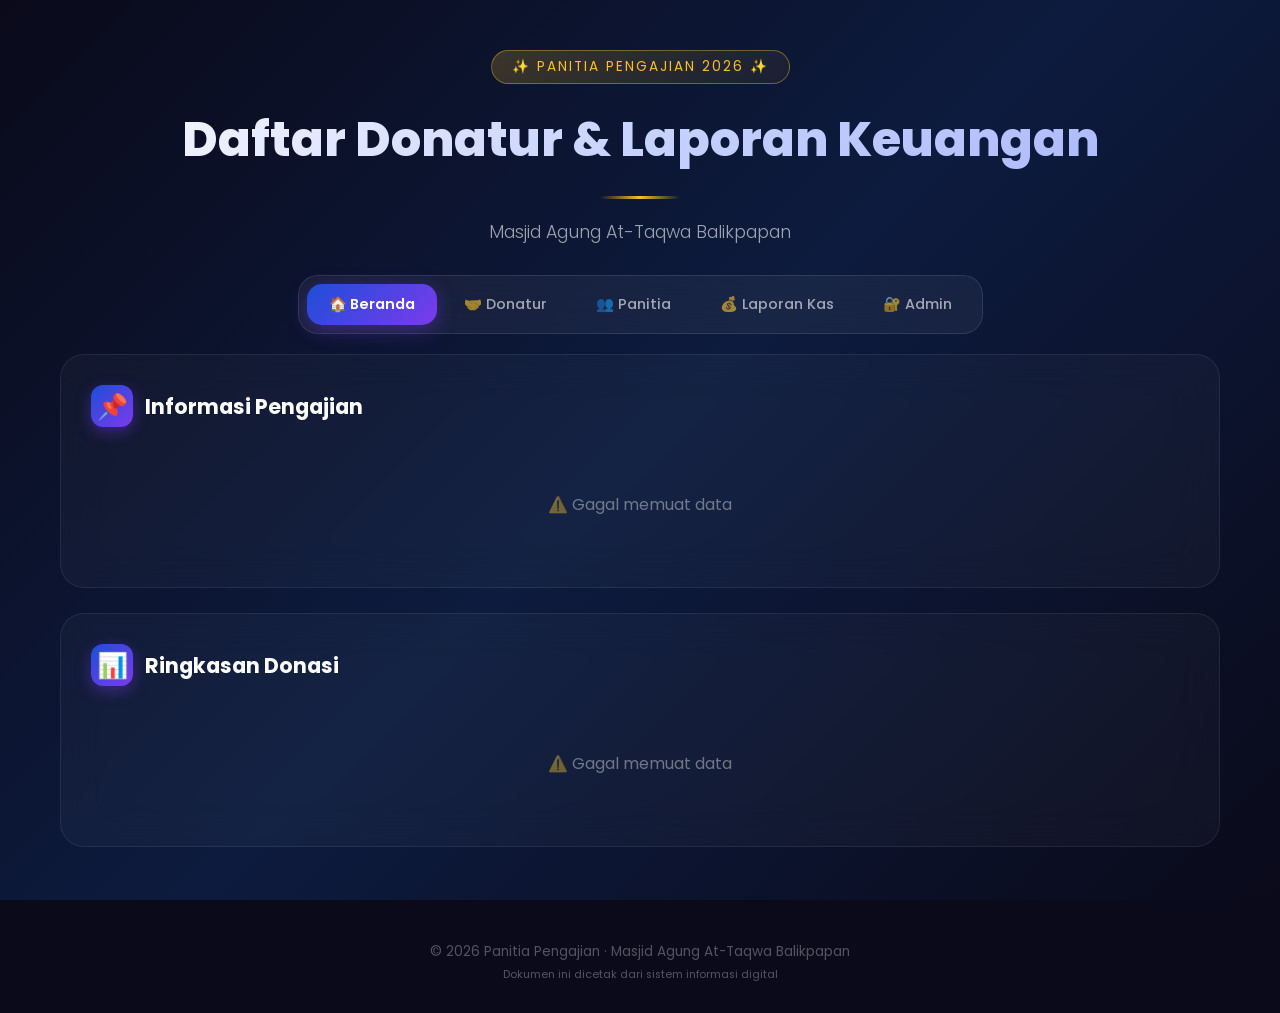
<file: index.html>
<!DOCTYPE html>
<html lang="id">
<head>
  <meta charset="UTF-8">
  <meta name="viewport" content="width=device-width, initial-scale=1.0">
  <title>Panitia Pengajian 2026 - Masjid Agung At-Taqwa Balikpapan</title>
  <style>
    @import url('https://fonts.googleapis.com/css2?family=Poppins:wght@300;400;500;600;700;800&display=swap');

    * { margin: 0; padding: 0; box-sizing: border-box; }

    body {
      font-family: 'Poppins', sans-serif;
      background: #0a0a1a;
      min-height: 100vh;
      color: #333;
      overflow-x: hidden;
    }

    .bg-animated {
      position: fixed;
      top: 0; left: 0;
      width: 100%; height: 100%;
      z-index: 0;
      background: linear-gradient(135deg, #0a0a1a 0%, #0d1b3e 50%, #0a0a1a 100%);
      overflow: hidden;
      pointer-events: none;
    }

    .content-wrapper {
      position: relative;
      z-index: 1;
    }

    header {
      text-align: center;
      padding: 50px 20px 30px;
      color: white;
    }

    .header-badge {
      display: inline-block;
      background: linear-gradient(135deg, rgba(251,191,36,0.2), rgba(251,191,36,0.05));
      border: 1px solid rgba(251,191,36,0.4);
      color: #fbbf24;
      padding: 6px 20px;
      border-radius: 30px;
      font-size: 0.85em;
      letter-spacing: 2px;
      margin-bottom: 20px;
    }

    header h1 {
      font-size: 3em;
      font-weight: 800;
      background: linear-gradient(135deg, #ffffff 0%, #c7d2fe 50%, #a5b4fc 100%);
      -webkit-background-clip: text;
      -webkit-text-fill-color: transparent;
      margin-bottom: 10px;
    }

    header .subtitle {
      font-size: 1.1em;
      color: rgba(255,255,255,0.6);
      font-weight: 300;
    }

    .gold-line {
      width: 80px;
      height: 3px;
      background: linear-gradient(90deg, transparent, #fbbf24, transparent);
      margin: 20px auto;
    }

    .tab-wrapper {
      display: flex;
      justify-content: center;
      padding: 0 20px 20px;
    }

    .tab-nav {
      display: inline-flex;
      gap: 5px;
      background: rgba(255,255,255,0.05);
      border: 1px solid rgba(255,255,255,0.1);
      padding: 8px;
      border-radius: 20px;
      backdrop-filter: blur(20px);
      flex-wrap: wrap;
      justify-content: center;
    }

    .tab-btn {
      padding: 10px 22px;
      border: none;
      background: transparent;
      color: rgba(255,255,255,0.6);
      border-radius: 15px;
      cursor: pointer;
      font-size: 0.9em;
      font-family: 'Poppins', sans-serif;
      font-weight: 500;
      transition: all 0.3s;
      text-decoration: none;
      display: inline-block;
    }

    .tab-btn:hover { color: white; background: rgba(255,255,255,0.08); }
    .tab-btn.active {
      background: linear-gradient(135deg, #1d4ed8, #7c3aed);
      color: white;
      font-weight: 600;
      box-shadow: 0 5px 20px rgba(124,58,237,0.4);
    }

    .container {
      max-width: 1200px;
      margin: 0 auto;
      padding: 0 20px 40px;
    }

    .card {
      background: rgba(255,255,255,0.03);
      border: 1px solid rgba(255,255,255,0.08);
      border-radius: 24px;
      padding: 30px;
      margin-bottom: 25px;
      backdrop-filter: blur(20px);
    }

    .card-title {
      color: white;
      font-size: 1.3em;
      font-weight: 700;
      margin-bottom: 25px;
      display: flex;
      align-items: center;
      gap: 12px;
    }

    .title-icon {
      width: 42px; height: 42px;
      background: linear-gradient(135deg, #1d4ed8, #7c3aed);
      border-radius: 12px;
      display: flex;
      align-items: center;
      justify-content: center;
      font-size: 1.2em;
      box-shadow: 0 5px 15px rgba(124,58,237,0.4);
    }

    .tab-content { display: none; }
    .tab-content.active { display: block; }

    /* Info Grid */
    .info-grid {
      display: grid;
      grid-template-columns: repeat(auto-fit, minmax(220px, 1fr));
      gap: 20px;
    }

    .info-item {
      background: rgba(255,255,255,0.04);
      border: 1px solid rgba(255,255,255,0.08);
      padding: 25px;
      border-radius: 18px;
      text-align: center;
    }

    .info-item .icon { font-size: 2.5em; margin-bottom: 12px; }
    .info-item .label {
      color: rgba(255,255,255,0.5);
      font-size: 0.75em;
      text-transform: uppercase;
      letter-spacing: 2px;
      margin-bottom: 8px;
    }
    .info-item .value { color: white; font-size: 1em; font-weight: 600; }

    /* Table Styles */
    .table-wrapper { overflow-x: auto; }
    
    table {
      width: 100%;
      border-collapse: collapse;
    }

    thead tr { background: rgba(255,255,255,0.05); }
    
    th {
      padding: 15px 18px;
      text-align: left;
      font-weight: 600;
      color: rgba(255,255,255,0.7);
      font-size: 0.85em;
      text-transform: uppercase;
      letter-spacing: 1px;
      border-bottom: 1px solid rgba(255,255,255,0.08);
    }

    tbody tr {
      border-bottom: 1px solid rgba(255,255,255,0.04);
      transition: background 0.2s;
    }
    tbody tr:hover { background: rgba(255,255,255,0.04); }

    td {
      padding: 15px 18px;
      color: rgba(255,255,255,0.85);
      font-size: 0.95em;
    }

    /* Donatur Specific */
    .nominal {
      color: #fbbf24;
      font-weight: 700;
      font-size: 1.05em;
    }

    .alamat-cell {
      color: rgba(255,255,255,0.6);
      font-size: 0.9em;
      max-width: 300px;
      line-height: 1.4;
    }

    .total-box {
      background: linear-gradient(135deg, rgba(251,191,36,0.15), rgba(251,191,36,0.05));
      border: 1px solid rgba(251,191,36,0.3);
      border-radius: 16px;
      padding: 25px;
      margin-top: 20px;
      display: flex;
      justify-content: space-between;
      align-items: center;
      flex-wrap: wrap;
      gap: 15px;
    }

    .total-label { color: rgba(255,255,255,0.6); font-size: 0.9em; }
    .total-value { 
      color: #fbbf24; 
      font-size: 2em; 
      font-weight: 800; 
    }

    .btn-print {
      background: linear-gradient(135deg, #059669, #10b981);
      color: white;
      border: none;
      padding: 12px 25px;
      border-radius: 12px;
      cursor: pointer;
      font-family: 'Poppins', sans-serif;
      font-weight: 600;
      display: inline-flex;
      align-items: center;
      gap: 8px;
      font-size: 0.95em;
    }

    /* Committee */
    .committee-grid {
      display: grid;
      grid-template-columns: repeat(auto-fit, minmax(200px, 1fr));
      gap: 15px;
    }

    .committee-item {
      background: rgba(255,255,255,0.04);
      border: 1px solid rgba(255,255,255,0.08);
      padding: 20px;
      border-radius: 15px;
      text-align: center;
    }
    .committee-item .name { font-weight: 600; color: white; margin-bottom: 5px; }
    .committee-item .role { color: rgba(255,255,255,0.5); font-size: 0.9em; }

    /* Kas Styles (simplified) */
    .summary-card {
      background: rgba(255,255,255,0.04);
      border: 1px solid rgba(255,255,255,0.08);
      border-radius: 16px;
      padding: 20px;
      text-align: center;
    }
    .summary-card .s-icon { font-size: 2em; margin-bottom: 10px; }
    .summary-card .s-label { color: rgba(255,255,255,0.5); font-size: 0.8em; }
    .summary-card .s-amount { color: white; font-size: 1.3em; font-weight: 700; margin-top: 5px; }

    footer {
      text-align: center;
      padding: 30px;
      color: rgba(255,255,255,0.3);
      font-size: 0.85em;
    }

    /* ===== PRINT STYLES ===== */
    @media print {
      body {
        background: white !important;
        color: black !important;
        font-family: 'Times New Roman', serif;
      }

      .bg-animated, .tab-wrapper, .btn-print, footer { display: none !important; }

      .content-wrapper {
        position: static;
        z-index: auto;
      }

      header {
        padding: 20px !important;
        color: black !important;
        border-bottom: 2px solid #000;
        margin-bottom: 20px;
      }

      header h1 {
        background: none !important;
        -webkit-text-fill-color: black !important;
        color: black !important;
        font-size: 24pt !important;
        font-weight: bold !important;
      }

      .header-badge, .subtitle { color: #333 !important; border: 1px solid #333; }

      .container { max-width: 100%; padding: 0 20px; }

      .card {
        background: white !important;
        border: 1px solid #ddd !important;
        box-shadow: none !important;
        page-break-inside: avoid;
      }

      .card-title {
        color: black !important;
        border-bottom: 2px solid #000;
        padding-bottom: 10px;
        font-size: 14pt;
      }

      .title-icon { display: none !important; }

      table {
        width: 100%;
        border: 1px solid #333;
      }

      th {
        background: #f0f0f0 !important;
        color: black !important;
        border: 1px solid #333;
        font-weight: bold;
        padding: 10px;
      }

      td {
        color: black !important;
        border: 1px solid #ccc;
        padding: 10px;
      }

      .nominal { color: #000 !important; font-weight: bold; }
      .alamat-cell { color: #333 !important; max-width: none; }

      .total-box {
        background: #f9f9f9 !important;
        border: 2px solid #333 !important;
        color: black !important;
      }
      .total-value { color: black !important; }

      /* Page break handling */
      .page-break { page-break-before: always; }

      /* Ensure donatur table is first if printing donatur page */
      #tab-donatur { display: block !important; }
      #tab-home, #tab-panitia, #tab-kas { display: none !important; }
    }

    .loading { text-align: center; padding: 40px; color: rgba(255,255,255,0.4); }
    
    @media (max-width: 768px) {
      header h1 { font-size: 2em; }
      .total-value { font-size: 1.5em; }
    }
  </style>
</head>
<body>
  <div class="bg-animated"></div>

  <div class="content-wrapper">
    <header>
      <div class="header-badge">✨ PANITIA PENGAJIAN 2026 ✨</div>
      <h1>Daftar Donatur & Laporan Keuangan</h1>
      <div class="gold-line"></div>
      <p class="subtitle">Masjid Agung At-Taqwa Balikpapan</p>
    </header>

    <div class="tab-wrapper">
      <div class="tab-nav">
        <button class="tab-btn active" onclick="bukaTab('home', this)">🏠 Beranda</button>
        <button class="tab-btn" onclick="bukaTab('donatur', this)">🤝 Donatur</button>
        <button class="tab-btn" onclick="bukaTab('panitia', this)">👥 Panitia</button>
        <button class="tab-btn" onclick="bukaTab('kas', this)">💰 Laporan Kas</button>
        <a href="admin.html" class="tab-btn">🔐 Admin</a>
      </div>
    </div>

    <div class="container">

      <!-- TAB HOME -->
      <div id="tab-home" class="tab-content active">
        <div class="card">
          <div class="card-title"><div class="title-icon">📌</div> Informasi Pengajian</div>
          <div class="info-grid" id="info-container">
            <div class="loading">Memuat...</div>
          </div>
        </div>

        <div class="card">
          <div class="card-title"><div class="title-icon">📊</div> Ringkasan Donasi</div>
          <div id="ringkasan-donasi">
            <div class="loading">Memuat data donatur...</div>
          </div>
        </div>
      </div>

      <!-- TAB DONATUR (Mengganti Jadwal) -->
      <div id="tab-donatur" class="tab-content">
        <div class="card">
          <div style="display:flex; justify-content:space-between; align-items:center; margin-bottom:20px; flex-wrap:wrap; gap:10px;">
            <div class="card-title" style="margin-bottom:0;">
              <div class="title-icon">🤝</div>
              Daftar Donatur
            </div>
            <button class="btn-print" onclick="window.print()">🖨️ Cetak Laporan Donatur</button>
          </div>

          <div class="table-wrapper">
            <table id="tabel-donatur">
              <thead>
                <tr>
                  <th style="width:5%">No</th>
                  <th style="width:20%">Nama Donatur</th>
                  <th style="width:35%">Alamat</th>
                  <th style="width:20%">Nominal</th>
                  <th style="width:20%">Tanggal</th>
                </tr>
              </thead>
              <tbody id="donatur-body">
                <tr><td colspan="5" style="text-align:center; padding:40px;">Memuat data...</td></tr>
              </tbody>
            </table>
          </div>

          <div class="total-box" id="total-donasi-box" style="display:none;">
            <div>
              <div class="total-label">TOTAL DANA TERKUMPUL</div>
              <div class="total-value" id="total-donasi">Rp 0</div>
            </div>
            <div style="text-align:right; color:rgba(255,255,255,0.6); font-size:0.9em;">
              <div>Jumlah Donatur: <strong id="jumlah-donatur" style="color:white;">0</strong> orang</div>
              <div style="margin-top:5px; font-size:0.8em;">Dicetak: <span id="tanggal-cetak"></span></div>
            </div>
          </div>

          <div style="margin-top:30px; padding:20px; background:rgba(255,255,255,0.03); border-radius:12px; border:1px solid rgba(255,255,255,0.08);">
            <h4 style="color:#fbbf24; margin-bottom:10px; font-size:0.95em;">📝 Keterangan:</h4>
            <p style="color:rgba(255,255,255,0.6); font-size:0.85em; line-height:1.6;">
              Daftar di atas merupakan donatur yang telah berkontribusi dalam kegiatan Pengajian 2026. 
              Semoga Allah SWT membalas kebaikan para donatur dengan berlipat ganda. Aamiin.
            </p>
          </div>
        </div>
      </div>

      <!-- TAB PANITIA -->
      <div id="tab-panitia" class="tab-content">
        <div class="card">
          <div class="card-title"><div class="title-icon">👥</div> Susunan Panitia</div>
          <div class="committee-grid" id="panitia-container">
            <div class="loading">Memuat data...</div>
          </div>
        </div>
      </div>

      <!-- TAB KAS (LAPORAN) -->
      <div id="tab-kas" class="tab-content">
        <div class="card">
          <div style="display:flex; justify-content:space-between; align-items:center; margin-bottom:20px; flex-wrap:wrap; gap:10px;">
            <div class="card-title" style="margin-bottom:0;">
              <div class="title-icon">💰</div>
              Laporan Keuangan
            </div>
            <button class="btn-print" onclick="window.print()">🖨️ Cetak Laporan</button>
          </div>

          <div class="info-grid" style="margin-bottom:25px;">
            <div class="summary-card">
              <div class="s-icon">💰</div>
              <div class="s-label">Saldo Kas</div>
              <div class="s-amount" id="kas-saldo">Rp 0</div>
            </div>
            <div class="summary-card">
              <div class="s-icon">📥</div>
              <div class="s-label">Total Masuk</div>
              <div class="s-amount" id="kas-masuk" style="color:#34d399;">Rp 0</div>
            </div>
            <div class="summary-card">
              <div class="s-icon">📤</div>
              <div class="s-label">Total Keluar</div>
              <div class="s-amount" id="kas-keluar" style="color:#f87171;">Rp 0</div>
            </div>
          </div>

          <div class="table-wrapper">
            <table>
              <thead>
                <tr>
                  <th>Tanggal</th>
                  <th>Jenis</th>
                  <th>Kategori</th>
                  <th>Keterangan</th>
                  <th style="text-align:right;">Jumlah</th>
                </tr>
              </thead>
              <tbody id="kas-body">
                <tr><td colspan="5" style="text-align:center; padding:40px;">Memuat data...</td></tr>
              </tbody>
            </table>
          </div>
        </div>
      </div>

    </div>

    <footer>
      <p>© 2026 Panitia Pengajian · Masjid Agung At-Taqwa Balikpapan</p>
      <p style="margin-top:5px; font-size:0.8em;">Dokumen ini dicetak dari sistem informasi digital</p>
    </footer>
  </div>

  <script>
    let DB = null;

    async function muatDatabase() {
      try {
        const res = await fetch('./database.json?t=' + Date.now());
        if (!res.ok) throw new Error('Gagal mengambil data');
        DB = await res.json();
        renderSemua();
      } catch (err) {
        console.error(err);
        document.querySelectorAll('.loading').forEach(el => {
          el.textContent = '⚠️ Gagal memuat data';
        });
      }
    }

    function formatRp(n) {
      return 'Rp ' + Number(n || 0).toLocaleString('id-ID') + ',-';
    }

    function renderSemua() {
      if (!DB) return;
      
      // Info
      const p = DB.pengaturan || {};
      document.getElementById('info-container').innerHTML = `
        <div class="info-item">
          <div class="icon">📅</div>
          <div class="label">Tahun</div>
          <div class="value">${p.tahun || '-'}</div>
        </div>
        <div class="info-item">
          <div class="icon">🏛️</div>
          <div class="label">Tempat</div>
          <div class="value">${p.tempat || '-'}</div>
        </div>
        <div class="info-item">
          <div class="icon">⏰</div>
          <div class="label">Waktu</div>
          <div class="value">${p.waktu || '-'}</div>
        </div>
        <div class="info-item">
          <div class="icon">📖</div>
          <div class="label">Kitab</div>
          <div class="value">${p.kitab || '-'}</div>
        </div>
      `;

      // Donatur
      renderDonatur();
      
      // Panitia
      const panitia = DB.panitia || [];
      document.getElementById('panitia-container').innerHTML = panitia.map(p => `
        <div class="committee-item">
          <div class="name">${p.nama}</div>
          <div class="role">${p.bagian}</div>
        </div>
      `).join('') || '<p style="color:rgba(255,255,255,0.3); text-align:center; grid-column:1/-1;">Belum ada data</p>';

      // Kas
      renderKas();
    }

    function renderDonatur() {
      const donatur = DB.donatur || [];
      const tbody = document.getElementById('donatur-body');
      
      if (donatur.length === 0) {
        tbody.innerHTML = '<tr><td colspan="5" style="text-align:center; padding:40px; color:rgba(255,255,255,0.4);">Belum ada data donatur</td></tr>';
        document.getElementById('ringkasan-donasi').innerHTML = '<p style="color:rgba(255,255,255,0.4);">Belum ada donasi masuk</p>';
        return;
      }

      // Sort by date (newest first) or nominal (highest first)
      const sorted = [...donatur].sort((a, b) => b.nominal - a.nominal);
      
      let total = 0;
      tbody.innerHTML = sorted.map((d, i) => {
        total += d.nominal;
        return `
          <tr>
            <td style="color:rgba(255,255,255,0.4);">${i + 1}</td>
            <td style="font-weight:600; color:white;">${d.nama}</td>
            <td class="alamat-cell">${d.alamat || '-'}</td>
            <td class="nominal">${formatRp(d.nominal)}</td>
            <td style="color:rgba(255,255,255,0.6); font-size:0.9em;">${d.tanggal}</td>
          </tr>
        `;
      }).join('');

      // Total box
      document.getElementById('total-donasi').textContent = formatRp(total);
      document.getElementById('jumlah-donatur').textContent = donatur.length;
      document.getElementById('tanggal-cetak').textContent = new Date().toLocaleDateString('id-ID', {
        day: 'numeric', month: 'long', year: 'numeric'
      });
      document.getElementById('total-donasi-box').style.display = 'flex';

      // Ringkasan di home
      document.getElementById('ringkasan-donasi').innerHTML = `
        <div style="display:grid; grid-template-columns: repeat(auto-fit, minmax(200px, 1fr)); gap:20px;">
          <div style="background:rgba(251,191,36,0.1); border:1px solid rgba(251,191,36,0.2); padding:20px; border-radius:12px; text-align:center;">
            <div style="color:#fbbf24; font-size:2em; font-weight:800; margin-bottom:5px;">${formatRp(total)}</div>
            <div style="color:rgba(255,255,255,0.6); font-size:0.85em;">Total Donasi Terkumpul</div>
          </div>
          <div style="background:rgba(255,255,255,0.05); border:1px solid rgba(255,255,255,0.1); padding:20px; border-radius:12px; text-align:center;">
            <div style="color:white; font-size:2em; font-weight:800; margin-bottom:5px;">${donatur.length}</div>
            <div style="color:rgba(255,255,255,0.6); font-size:0.85em;">Jumlah Donatur</div>
          </div>
          <div style="background:rgba(255,255,255,0.05); border:1px solid rgba(255,255,255,0.1); padding:20px; border-radius:12px; text-align:center;">
            <div style="color:white; font-size:2em; font-weight:800; margin-bottom:5px;">${formatRp(Math.round(total / donatur.length))}</div>
            <div style="color:rgba(255,255,255,0.6); font-size:0.85em;">Rata-rata Donasi</div>
          </div>
        </div>
      `;
    }

    function renderKas() {
      const kas = DB.kas || {};
      const transaksi = kas.transaksi || [];
      
      let masuk = 0, keluar = 0;
      transaksi.forEach(t => {
        if (t.jenis === 'masuk') masuk += t.jumlah;
        else keluar += t.jumlah;
      });
      
      const saldo = (kas.saldo_terakhir || 0) + masuk - keluar;
      
      document.getElementById('kas-saldo').textContent = formatRp(saldo);
      document.getElementById('kas-masuk').textContent = formatRp(masuk);
      document.getElementById('kas-keluar').textContent = formatRp(keluar);

      const tbody = document.getElementById('kas-body');
      if (transaksi.length === 0) {
        tbody.innerHTML = '<tr><td colspan="5" style="text-align:center; padding:40px; color:rgba(255,255,255,0.4);">Belum ada transaksi</td></tr>';
        return;
      }

      const sorted = [...transaksi].reverse();
      tbody.innerHTML = sorted.map(t => `
        <tr>
          <td>${t.tanggal}</td>
          <td><span style="padding:4px 10px; border-radius:20px; font-size:0.8em; font-weight:600; background:${t.jenis==='masuk'?'rgba(52,211,153,0.15)':'rgba(248,113,113,0.15)'}; color:${t.jenis==='masuk'?'#34d399':'#f87171'};">${t.jenis==='masuk'?'MASUK':'KELUAR'}</span></td>
          <td>${t.kategori}</td>
          <td>${t.keterangan}</td>
          <td style="text-align:right; font-weight:700; color:${t.jenis==='masuk'?'#34d399':'#f87171'};">${t.jenis==='masuk'?'+':'-'}${formatRp(t.jumlah)}</td>
        </tr>
      `).join('');
    }

    function bukaTab(tab, el) {
      document.querySelectorAll('.tab-content').forEach(t => t.classList.remove('active'));
      document.querySelectorAll('.tab-btn').forEach(b => b.classList.remove('active'));
      document.getElementById('tab-' + tab).classList.add('active');
      if (el) el.classList.add('active');
    }

    document.addEventListener('DOMContentLoaded', muatDatabase);
  </script>
</body>
</html>
</file>
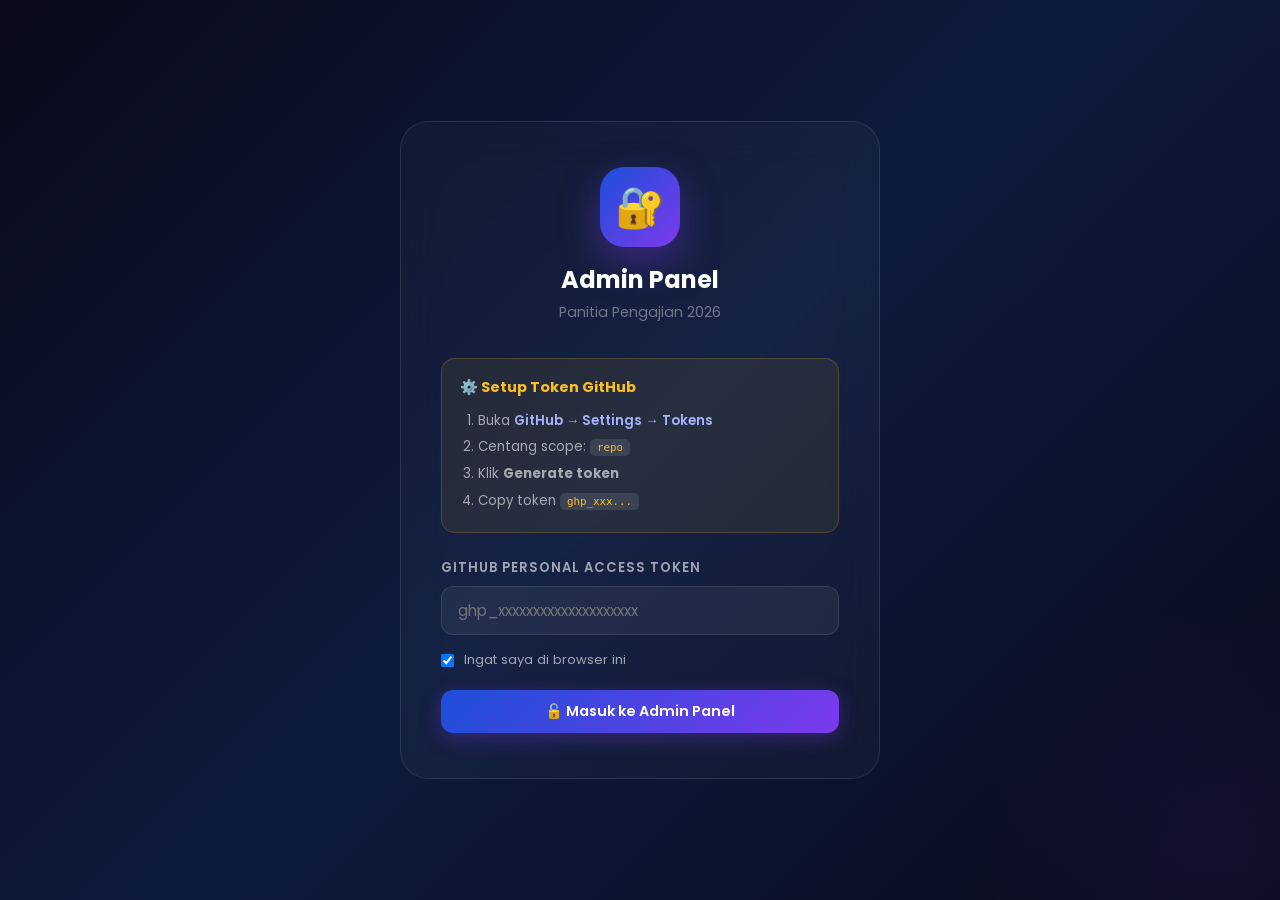
<file: admin.html>
<!DOCTYPE html>
<html lang="id">
<head>
  <meta charset="UTF-8">
  <meta name="viewport" content="width=device-width, initial-scale=1.0">
  <title>Admin Panel - Panitia Pengajian 2026</title>
  <style>
    @import url('https://fonts.googleapis.com/css2?family=Poppins:wght@300;400;500;600;700;800&display=swap');

    * { margin: 0; padding: 0; box-sizing: border-box; }

    body {
      font-family: 'Poppins', sans-serif;
      background: #0a0a1a;
      min-height: 100vh;
      color: #fff;
      overflow-x: hidden;
    }

    /* ===== BG ANIMATED ===== */
    .bg-animated {
      position: fixed;
      top: 0; left: 0;
      width: 100%; height: 100%;
      z-index: 0;
      background: linear-gradient(135deg, #0a0a1a 0%, #0d1b3e 50%, #0a0a1a 100%);
      overflow: hidden;
      pointer-events: none;
    }
<!-- PAGE DONATUR -->
<div class="page" id="page-donatur">
  <div class="page-header">
    <div>
      <div class="page-title">🤝 Daftar Donatur</div>
      <div class="page-sub">Kelola data donatur dan nominal donasi</div>
    </div>
    <div style="display:flex; gap:10px;">
      <button class="btn btn-ghost" onclick="window.open('index.html#tab-donatur', '_blank')">👁️ Lihat Tampilan</button>
      <button class="btn btn-primary" onclick="bukaModalTambahDonatur()">➕ Tambah Donatur</button>
    </div>
  </div>

  <div class="stats-mini" id="donatur-stats">
    <div class="stat-mini"><div class="s-val" id="d-total" style="color:#fbbf24;">Rp 0</div><div class="s-lbl">Total Donasi</div></div>
    <div class="stat-mini"><div class="s-val" id="d-jumlah">0</div><div class="s-lbl">Jumlah Donatur</div></div>
    <div class="stat-mini"><div class="s-val" id="d-rata">Rp 0</div><div class="s-lbl">Rata-rata</div></div>
  </div>

  <div class="card">
    <div class="card-title"><div class="ct-icon">📋</div> Tabel Donatur</div>
    <div class="table-wrapper">
      <table>
        <thead>
          <tr>
            <th>No</th>
            <th>Nama</th>
            <th>Alamat</th>
            <th>Nominal</th>
            <th>Tanggal</th>
            <th>Aksi</th>
          </tr>
        </thead>
        <tbody id="donatur-table-body">
          <tr><td colspan="6" style="text-align:center; padding:30px;">Memuat data...</td></tr>
        </tbody>
      </table>
    </div>
  </div>

  <div class="card" style="margin-top:20px;">
    <div class="card-title"><div class="ct-icon">🖨️</div> Cetak Laporan</div>
    <p style="color:rgba(255,255,255,0.6); margin-bottom:15px; font-size:0.9em;">Klik tombol di bawah untuk mencetak laporan donatur dalam format yang rapi.</p>
    <button class="btn btn-success" onclick="window.open('index.html#tab-donatur', '_blank'); setTimeout(()=>window.print(),1000);">
      🖨️ Buka Halaman Cetak
    </button>
  </div>
</div>
    .bg-animated::before {
      content: '';
      position: absolute;
      width: 600px; height: 600px;
      background: radial-gradient(circle, rgba(29,78,216,0.12) 0%, transparent 70%);
      top: -200px; left: -200px;
      animation: float1 8s ease-in-out infinite;
    }

    .bg-animated::after {
      content: '';
      position: absolute;
      width: 500px; height: 500px;
      background: radial-gradient(circle, rgba(124,58,237,0.08) 0%, transparent 70%);
      bottom: -200px; right: -200px;
      animation: float2 10s ease-in-out infinite;
    }

    @keyframes float1 {
      0%,100% { transform: translate(0,0); }
      50% { transform: translate(80px,80px); }
    }
    @keyframes float2 {
      0%,100% { transform: translate(0,0); }
      50% { transform: translate(-80px,-80px); }
    }

    .content-wrapper {
      position: relative;
      z-index: 1;
    }

    /* ===== HEADER ===== */
    .admin-header {
      background: rgba(255,255,255,0.03);
      border-bottom: 1px solid rgba(255,255,255,0.08);
      padding: 15px 30px;
      display: flex;
      align-items: center;
      justify-content: space-between;
      backdrop-filter: blur(20px);
      position: sticky;
      top: 0;
      z-index: 100;
    }

    .admin-header .logo {
      display: flex;
      align-items: center;
      gap: 12px;
    }

    .admin-header .logo-icon {
      width: 42px; height: 42px;
      background: linear-gradient(135deg, #1d4ed8, #7c3aed);
      border-radius: 12px;
      display: flex;
      align-items: center;
      justify-content: center;
      font-size: 1.3em;
    }

    .admin-header .logo-text h1 {
      font-size: 1.1em;
      font-weight: 700;
      color: white;
    }

    .admin-header .logo-text p {
      font-size: 0.75em;
      color: rgba(255,255,255,0.4);
    }

    .header-actions {
      display: flex;
      align-items: center;
      gap: 10px;
    }

    /* ===== LAYOUT ===== */
    .admin-layout {
      display: flex;
      min-height: calc(100vh - 73px);
    }

    /* ===== SIDEBAR ===== */
    .sidebar {
      width: 260px;
      background: rgba(255,255,255,0.02);
      border-right: 1px solid rgba(255,255,255,0.06);
      padding: 25px 15px;
      flex-shrink: 0;
      position: sticky;
      top: 73px;
      height: calc(100vh - 73px);
      overflow-y: auto;
    }

    .sidebar-section {
      margin-bottom: 25px;
    }

    .sidebar-label {
      font-size: 0.7em;
      text-transform: uppercase;
      letter-spacing: 2px;
      color: rgba(255,255,255,0.3);
      padding: 0 12px;
      margin-bottom: 8px;
    }

    .sidebar-btn {
      display: flex;
      align-items: center;
      gap: 12px;
      width: 100%;
      padding: 12px 15px;
      background: transparent;
      border: none;
      border-radius: 12px;
      color: rgba(255,255,255,0.6);
      font-family: 'Poppins', sans-serif;
      font-size: 0.9em;
      cursor: pointer;
      transition: all 0.25s;
      text-align: left;
      margin-bottom: 3px;
    }

    .sidebar-btn:hover {
      background: rgba(255,255,255,0.06);
      color: white;
    }

    .sidebar-btn.active {
      background: linear-gradient(135deg, rgba(29,78,216,0.3), rgba(124,58,237,0.3));
      color: white;
      font-weight: 600;
      border: 1px solid rgba(124,58,237,0.3);
    }

    .sidebar-btn .btn-icon {
      width: 32px; height: 32px;
      background: rgba(255,255,255,0.06);
      border-radius: 8px;
      display: flex;
      align-items: center;
      justify-content: center;
      font-size: 1em;
      flex-shrink: 0;
    }

    .sidebar-btn.active .btn-icon {
      background: linear-gradient(135deg, #1d4ed8, #7c3aed);
    }

    /* ===== MAIN CONTENT ===== */
    .main-content {
      flex: 1;
      padding: 30px;
      overflow-y: auto;
    }

    /* ===== PAGE ===== */
    .page { display: none; }
    .page.active { display: block; }

    /* ===== PAGE HEADER ===== */
    .page-header {
      display: flex;
      justify-content: space-between;
      align-items: center;
      margin-bottom: 25px;
      flex-wrap: wrap;
      gap: 10px;
    }

    .page-title {
      font-size: 1.6em;
      font-weight: 700;
      color: white;
    }

    .page-sub {
      color: rgba(255,255,255,0.4);
      font-size: 0.85em;
      margin-top: 3px;
    }

    /* ===== CARD ===== */
    .card {
      background: rgba(255,255,255,0.03);
      border: 1px solid rgba(255,255,255,0.08);
      border-radius: 20px;
      padding: 25px;
      margin-bottom: 20px;
      position: relative;
      overflow: hidden;
    }

    .card::before {
      content: '';
      position: absolute;
      top: 0; left: 0; right: 0;
      height: 1px;
      background: linear-gradient(90deg, transparent, rgba(255,255,255,0.15), transparent);
    }

    .card-title {
      font-size: 1.05em;
      font-weight: 600;
      color: white;
      margin-bottom: 20px;
      display: flex;
      align-items: center;
      gap: 10px;
    }

    .card-title .ct-icon {
      width: 36px; height: 36px;
      background: linear-gradient(135deg, #1d4ed8, #7c3aed);
      border-radius: 10px;
      display: flex;
      align-items: center;
      justify-content: center;
      font-size: 1em;
      box-shadow: 0 4px 12px rgba(124,58,237,0.3);
    }

    /* ===== FORM ===== */
    .form-grid {
      display: grid;
      grid-template-columns: 1fr 1fr;
      gap: 18px;
    }

    .form-grid.single { grid-template-columns: 1fr; }
    .form-grid.triple { grid-template-columns: 1fr 1fr 1fr; }

    .form-group {
      display: flex;
      flex-direction: column;
      gap: 8px;
    }

    .form-group.full { grid-column: 1 / -1; }

    .form-group label {
      font-size: 0.82em;
      font-weight: 600;
      color: rgba(255,255,255,0.6);
      text-transform: uppercase;
      letter-spacing: 1px;
    }

    .form-group input,
    .form-group select,
    .form-group textarea {
      background: rgba(255,255,255,0.06);
      border: 1px solid rgba(255,255,255,0.1);
      border-radius: 12px;
      padding: 12px 16px;
      color: white;
      font-family: 'Poppins', sans-serif;
      font-size: 0.95em;
      transition: all 0.3s;
      outline: none;
      width: 100%;
    }

    .form-group input:focus,
    .form-group select:focus,
    .form-group textarea:focus {
      border-color: rgba(124,58,237,0.6);
      background: rgba(255,255,255,0.08);
      box-shadow: 0 0 0 3px rgba(124,58,237,0.15);
    }

    .form-group select option {
      background: #1a1a2e;
      color: white;
    }

    .form-group textarea { resize: vertical; min-height: 80px; }

    .form-group .help {
      font-size: 0.78em;
      color: rgba(255,255,255,0.3);
    }

    /* ===== BUTTONS ===== */
    .btn {
      padding: 11px 24px;
      border: none;
      border-radius: 12px;
      font-family: 'Poppins', sans-serif;
      font-size: 0.9em;
      font-weight: 600;
      cursor: pointer;
      transition: all 0.3s;
      display: inline-flex;
      align-items: center;
      gap: 8px;
      text-decoration: none;
    }

    .btn-primary {
      background: linear-gradient(135deg, #1d4ed8, #7c3aed);
      color: white;
      box-shadow: 0 5px 20px rgba(124,58,237,0.35);
    }

    .btn-primary:hover {
      transform: translateY(-2px);
      box-shadow: 0 8px 25px rgba(124,58,237,0.5);
    }

    .btn-success {
      background: linear-gradient(135deg, #065f46, #059669);
      color: white;
      box-shadow: 0 5px 15px rgba(5,150,105,0.3);
    }

    .btn-success:hover {
      transform: translateY(-2px);
      box-shadow: 0 8px 20px rgba(5,150,105,0.5);
    }

    .btn-danger {
      background: linear-gradient(135deg, #7f1d1d, #dc2626);
      color: white;
      box-shadow: 0 5px 15px rgba(220,38,38,0.3);
    }

    .btn-danger:hover {
      transform: translateY(-2px);
      box-shadow: 0 8px 20px rgba(220,38,38,0.5);
    }

    .btn-warning {
      background: linear-gradient(135deg, #92400e, #d97706);
      color: white;
      box-shadow: 0 5px 15px rgba(217,119,6,0.3);
    }

    .btn-ghost {
      background: rgba(255,255,255,0.07);
      color: rgba(255,255,255,0.7);
      border: 1px solid rgba(255,255,255,0.1);
    }

    .btn-ghost:hover {
      background: rgba(255,255,255,0.1);
      color: white;
    }

    .btn-sm {
      padding: 7px 14px;
      font-size: 0.82em;
      border-radius: 8px;
    }

    .btn-block { width: 100%; justify-content: center; }

    /* ===== TABLE ===== */
    .table-wrapper { overflow-x: auto; }

    table {
      width: 100%;
      border-collapse: collapse;
    }

    thead tr {
      background: rgba(255,255,255,0.04);
    }

    th {
      padding: 13px 16px;
      text-align: left;
      font-size: 0.78em;
      font-weight: 600;
      color: rgba(255,255,255,0.5);
      text-transform: uppercase;
      letter-spacing: 1px;
      border-bottom: 1px solid rgba(255,255,255,0.07);
    }

    tbody tr {
      border-bottom: 1px solid rgba(255,255,255,0.04);
      transition: background 0.2s;
    }

    tbody tr:hover { background: rgba(255,255,255,0.03); }

    td {
      padding: 14px 16px;
      color: rgba(255,255,255,0.8);
      font-size: 0.9em;
    }

    /* ===== BADGES ===== */
    .badge {
      padding: 4px 12px;
      border-radius: 20px;
      font-size: 0.78em;
      font-weight: 700;
    }

    .badge-masuk { background: rgba(52,211,153,0.15); color: #34d399; border: 1px solid rgba(52,211,153,0.25); }
    .badge-keluar { background: rgba(248,113,113,0.15); color: #f87171; border: 1px solid rgba(248,113,113,0.25); }
    .badge-info { background: rgba(165,180,252,0.15); color: #a5b4fc; border: 1px solid rgba(165,180,252,0.25); }

    .text-masuk { color: #34d399; font-weight: 700; }
    .text-keluar { color: #f87171; font-weight: 700; }

    /* ===== ALERT / TOAST ===== */
    .toast-container {
      position: fixed;
      top: 90px;
      right: 20px;
      z-index: 9999;
      display: flex;
      flex-direction: column;
      gap: 10px;
    }

    .toast {
      background: rgba(20,20,40,0.95);
      border-radius: 14px;
      padding: 16px 20px;
      min-width: 280px;
      max-width: 380px;
      backdrop-filter: blur(20px);
      animation: slideIn 0.3s ease;
      display: flex;
      align-items: center;
      gap: 12px;
    }

    .toast.success { border-left: 4px solid #34d399; }
    .toast.error { border-left: 4px solid #f87171; }
    .toast.info { border-left: 4px solid #a5b4fc; }

    .toast-icon { font-size: 1.5em; }
    .toast-msg { color: white; font-size: 0.9em; flex: 1; }

    @keyframes slideIn {
      from { transform: translateX(100px); opacity: 0; }
      to { transform: translateX(0); opacity: 1; }
    }

    /* ===== LOADING OVERLAY ===== */
    .loading-overlay {
      position: fixed;
      inset: 0;
      background: rgba(0,0,0,0.6);
      display: none;
      justify-content: center;
      align-items: center;
      z-index: 9998;
      backdrop-filter: blur(5px);
    }

    .loading-overlay.show { display: flex; }

    .spinner-box {
      background: rgba(20,20,40,0.95);
      border-radius: 20px;
      padding: 35px 50px;
      text-align: center;
      border: 1px solid rgba(255,255,255,0.1);
    }

    .spinner {
      width: 50px; height: 50px;
      border: 4px solid rgba(255,255,255,0.1);
      border-top-color: #7c3aed;
      border-radius: 50%;
      animation: spin 0.8s linear infinite;
      margin: 0 auto 15px;
    }

    @keyframes spin { to { transform: rotate(360deg); } }

    .spinner-box p {
      color: rgba(255,255,255,0.6);
      font-size: 0.9em;
    }

    /* ===== MODAL ===== */
    .modal-overlay {
      position: fixed;
      inset: 0;
      background: rgba(0,0,0,0.7);
      display: none;
      justify-content: center;
      align-items: center;
      z-index: 9000;
      backdrop-filter: blur(8px);
      padding: 20px;
    }

    .modal-overlay.show { display: flex; }

    .modal {
      background: #0f1629;
      border: 1px solid rgba(255,255,255,0.1);
      border-radius: 24px;
      padding: 30px;
      width: 100%;
      max-width: 550px;
      max-height: 90vh;
      overflow-y: auto;
      animation: modalIn 0.3s ease;
    }

    @keyframes modalIn {
      from { transform: scale(0.9); opacity: 0; }
      to { transform: scale(1); opacity: 1; }
    }

    .modal-header {
      display: flex;
      justify-content: space-between;
      align-items: center;
      margin-bottom: 25px;
    }

    .modal-title {
      font-size: 1.2em;
      font-weight: 700;
      color: white;
    }

    .modal-close {
      background: rgba(255,255,255,0.08);
      border: none;
      color: white;
      width: 35px; height: 35px;
      border-radius: 10px;
      cursor: pointer;
      font-size: 1.1em;
      display: flex;
      align-items: center;
      justify-content: center;
      transition: background 0.2s;
    }

    .modal-close:hover { background: rgba(255,255,255,0.15); }

    .modal-footer {
      display: flex;
      gap: 10px;
      justify-content: flex-end;
      margin-top: 25px;
    }

    /* ===== STATS MINI ===== */
    .stats-mini {
      display: grid;
      grid-template-columns: repeat(auto-fit, minmax(150px, 1fr));
      gap: 15px;
      margin-bottom: 25px;
    }

    .stat-mini {
      background: rgba(255,255,255,0.04);
      border: 1px solid rgba(255,255,255,0.08);
      border-radius: 16px;
      padding: 20px;
      text-align: center;
    }

    .stat-mini .s-val {
      font-size: 2em;
      font-weight: 800;
      color: white;
      line-height: 1;
      margin-bottom: 8px;
    }

    .stat-mini .s-lbl {
      font-size: 0.78em;
      color: rgba(255,255,255,0.4);
      text-transform: uppercase;
      letter-spacing: 1px;
    }

    /* ===== LOGIN PAGE ===== */
    .login-page {
      min-height: 100vh;
      display: flex;
      align-items: center;
      justify-content: center;
      padding: 20px;
    }

    .login-box {
      background: rgba(255,255,255,0.03);
      border: 1px solid rgba(255,255,255,0.1);
      border-radius: 28px;
      padding: 45px 40px;
      width: 100%;
      max-width: 480px;
      backdrop-filter: blur(20px);
    }

    .login-logo {
      text-align: center;
      margin-bottom: 35px;
    }

    .login-logo .big-icon {
      width: 80px; height: 80px;
      background: linear-gradient(135deg, #1d4ed8, #7c3aed);
      border-radius: 24px;
      display: flex;
      align-items: center;
      justify-content: center;
      font-size: 2.5em;
      margin: 0 auto 15px;
      box-shadow: 0 15px 40px rgba(124,58,237,0.4);
    }

    .login-logo h2 {
      font-size: 1.5em;
      font-weight: 700;
      color: white;
    }

    .login-logo p {
      color: rgba(255,255,255,0.4);
      font-size: 0.88em;
      margin-top: 5px;
    }

    .setup-info {
      background: rgba(251,191,36,0.08);
      border: 1px solid rgba(251,191,36,0.2);
      border-radius: 14px;
      padding: 18px;
      margin-bottom: 25px;
    }

    .setup-info h4 {
      color: #fbbf24;
      font-size: 0.9em;
      margin-bottom: 10px;
      display: flex;
      align-items: center;
      gap: 8px;
    }

    .setup-info ol {
      margin-left: 18px;
      color: rgba(255,255,255,0.6);
      font-size: 0.83em;
      line-height: 2;
    }

    .setup-info a {
      color: #a5b4fc;
      text-decoration: none;
      font-weight: 600;
    }

    .setup-info code {
      background: rgba(255,255,255,0.1);
      padding: 2px 7px;
      border-radius: 5px;
      font-family: monospace;
      color: #fbbf24;
    }

    /* ===== DIVIDER ===== */
    .divider {
      height: 1px;
      background: linear-gradient(90deg, transparent, rgba(255,255,255,0.08), transparent);
      margin: 20px 0;
    }

    /* ===== EMPTY STATE ===== */
    .empty-state {
      text-align: center;
      padding: 50px 20px;
      color: rgba(255,255,255,0.3);
    }

    .empty-state .ei { font-size: 3.5em; margin-bottom: 15px; }
    .empty-state p { font-size: 0.95em; }

    /* ===== RESPONSIVE ===== */
    @media (max-width: 768px) {
      .sidebar { display: none; }
      .form-grid { grid-template-columns: 1fr; }
      .form-grid.triple { grid-template-columns: 1fr; }
      .main-content { padding: 20px 15px; }
      .admin-header { padding: 12px 15px; }
    }

    /* Alert inline */
    .alert-inline {
      padding: 14px 18px;
      border-radius: 12px;
      margin-bottom: 18px;
      font-size: 0.9em;
      display: none;
      align-items: center;
      gap: 10px;
    }

    .alert-inline.show { display: flex; }
    .alert-inline.success { background: rgba(52,211,153,0.1); border: 1px solid rgba(52,211,153,0.25); color: #34d399; }
    .alert-inline.error { background: rgba(248,113,113,0.1); border: 1px solid rgba(248,113,113,0.25); color: #f87171; }

    /* Sortable handle */
    .drag-handle { cursor: grab; color: rgba(255,255,255,0.3); }
  </style>
</head>
<body>
<div class="bg-animated"></div>
<div class="toast-container" id="toastContainer"></div>
<div class="loading-overlay" id="loadingOverlay">
  <div class="spinner-box">
    <div class="spinner"></div>
    <p id="loadingText">Menyimpan perubahan...</p>
  </div>
</div>

<!-- MODAL EDIT -->
<div class="modal-overlay" id="modalOverlay">
  <div class="modal" id="modalBox">
    <div class="modal-header">
      <div class="modal-title" id="modalTitle">Edit Data</div>
      <button class="modal-close" onclick="tutupModal()">✕</button>
    </div>
    <div id="modalBody"></div>
    <div class="modal-footer" id="modalFooter"></div>
  </div>
</div>

<div class="content-wrapper">

  <!-- ===== LOGIN PAGE ===== -->
  <div id="loginPage">
    <div class="login-page">
      <div class="login-box">
        <div class="login-logo">
          <div class="big-icon">🔐</div>
          <h2>Admin Panel</h2>
          <p>Panitia Pengajian 2026</p>
        </div>

        <div class="setup-info">
          <h4>⚙️ Setup Token GitHub</h4>
          <ol>
            <li>Buka <a href="https://github.com/settings/tokens/new?scopes=repo" target="_blank">GitHub → Settings → Tokens</a></li>
            <li>Centang scope: <code>repo</code></li>
            <li>Klik <strong>Generate token</strong></li>
            <li>Copy token <code>ghp_xxx...</code></li>
          </ol>
        </div>

        <div class="alert-inline error" id="loginAlert">
          <span>⚠️</span><span id="loginAlertMsg"></span>
        </div>

        <div class="form-group" style="margin-bottom: 15px;">
          <label>GitHub Personal Access Token</label>
          <input type="password" id="tokenInput" placeholder="ghp_xxxxxxxxxxxxxxxxxxxx">
        </div>

        <div class="form-group" style="margin-bottom: 20px; flex-direction: row; align-items: center; gap: 10px;">
          <input type="checkbox" id="rememberMe" checked style="width:auto; border-radius:5px;">
          <label style="text-transform:none; letter-spacing:0; font-weight:400; color:rgba(255,255,255,0.6);">Ingat saya di browser ini</label>
        </div>

        <button class="btn btn-primary btn-block" onclick="login()">
          🔓 Masuk ke Admin Panel
        </button>
      </div>
    </div>
  </div>

  <!-- ===== ADMIN DASHBOARD ===== -->
  <div id="adminPanel" style="display:none;">

    <!-- Header -->
    <div class="admin-header">
      <div class="logo">
        <div class="logo-icon">🕌</div>
        <div class="logo-text">
          <h1>Admin Panel</h1>
          <p>Panitia Pengajian 2026</p>
        </div>
      </div>
      <div class="header-actions">
        <a href="index.html" class="btn btn-ghost btn-sm" target="_blank">🌐 Lihat Website</a>
        <button class="btn btn-danger btn-sm" onclick="logout()">🚪 Logout</button>
      </div>
    </div>

    <div class="admin-layout">
      <!-- Sidebar -->
      <div class="sidebar">
        <div class="sidebar-section">
          <div class="sidebar-label">Dashboard</div>
          <button class="sidebar-btn active" onclick="bukaPage('dashboard', this)">
            <div class="btn-icon">📊</div> Dashboard
          </button>
        </div>
        <div class="sidebar-section">
          <div class="sidebar-label">Pengaturan</div>
          <button class="sidebar-btn" onclick="bukaPage('pengaturan', this)">
            <div class="btn-icon">⚙️</div> Info & Pengaturan
          </button>
          <button class="sidebar-btn" onclick="bukaPage('jadwal', this)">
            <div class="btn-icon">📅</div> Jadwal Kajian
          </button>
          <button class="sidebar-btn" onclick="bukaPage('panitia', this)">
            <div class="btn-icon">👥</div> Data Panitia
          </button>
          <button class="sidebar-btn" onclick="bukaPage('kontak', this)">
            <div class="btn-icon">📞</div> Kontak
          </button>
        </div>
        <div class="sidebar-section">
          <div class="sidebar-label">Keuangan</div>
          <button class="sidebar-btn" onclick="bukaPage('kas', this)">
            <div class="btn-icon">💰</div> Input Kas
          </button>
          <button class="sidebar-btn" onclick="bukaPage('laporan', this)">
            <div class="btn-icon">📋</div> Laporan Kas
          </button>
        </div>
      </div>

      <!-- Main -->
      <div class="main-content">

        <!-- ===== PAGE: DASHBOARD ===== -->
        <div class="page active" id="page-dashboard">
          <div class="page-header">
            <div>
              <div class="page-title">📊 Dashboard</div>
              <div class="page-sub">Ringkasan semua data pengajian</div>
            </div>
            <button class="btn btn-ghost btn-sm" onclick="muatDatabase()">🔄 Refresh</button>
          </div>

          <div class="stats-mini" id="dash-stats">
            <div class="stat-mini"><div class="s-val">-</div><div class="s-lbl">Jadwal</div></div>
            <div class="stat-mini"><div class="s-val">-</div><div class="s-lbl">Panitia</div></div>
            <div class="stat-mini"><div class="s-val">-</div><div class="s-lbl">Transaksi</div></div>
            <div class="stat-mini"><div class="s-val">-</div><div class="s-lbl">Saldo Kas</div></div>
          </div>

          <div class="card">
            <div class="card-title"><div class="ct-icon">⚡</div> Akses Cepat</div>
            <div style="display:grid; grid-template-columns: repeat(auto-fit, minmax(180px,1fr)); gap:12px;">
              <button class="btn btn-ghost" onclick="bukaPage('pengaturan', null)" style="justify-content:flex-start;">⚙️ Edit Pengaturan</button>
              <button class="btn btn-ghost" onclick="bukaPage('jadwal', null)" style="justify-content:flex-start;">📅 Tambah Jadwal</button>
              <button class="btn btn-ghost" onclick="bukaPage('panitia', null)" style="justify-content:flex-start;">👥 Edit Panitia</button>
              <button class="btn btn-ghost" onclick="bukaPage('kas', null)" style="justify-content:flex-start;">💰 Input Kas</button>
              <button class="btn btn-ghost" onclick="bukaPage('kontak', null)" style="justify-content:flex-start;">📞 Edit Kontak</button>
              <button class="btn btn-ghost" onclick="bukaPage('laporan', null)" style="justify-content:flex-start;">📋 Laporan Kas</button>
            </div>
          </div>

          <div class="card">
            <div class="card-title"><div class="ct-icon">🕒</div> Transaksi Terbaru</div>
            <div id="dash-transaksi-recent"></div>
          </div>
        </div>

        <!-- ===== PAGE: PENGATURAN ===== -->
        <div class="page" id="page-pengaturan">
          <div class="page-header">
            <div>
              <div class="page-title">⚙️ Info & Pengaturan</div>
              <div class="page-sub">Edit informasi umum pengajian</div>
            </div>
          </div>

          <div class="card">
            <div class="card-title"><div class="ct-icon">📌</div> Informasi Pengajian</div>
            <div class="alert-inline success" id="pengaturan-success"><span>✅</span><span>Berhasil disimpan!</span></div>
            <div class="alert-inline error" id="pengaturan-error"><span>⚠️</span><span id="pengaturan-error-msg"></span></div>
            <form onsubmit="simpanPengaturan(event)">
              <div class="form-grid">
                <div class="form-group">
                  <label>Nama Acara / Judul</label>
                  <input type="text" id="set-nama" placeholder="Pengajian Rutin 2026">
                </div>
                <div class="form-group">
                  <label>Tahun</label>
                  <input type="number" id="set-tahun" placeholder="2026">
                </div>
                <div class="form-group full">
                  <label>Nama Tempat / Masjid</label>
                  <input type="text" id="set-tempat" placeholder="Masjid Agung At-Taqwa Balikpapan">
                </div>
                <div class="form-group">
                  <label>Waktu Pelaksanaan</label>
                  <input type="text" id="set-waktu" placeholder="Setiap Ahad Pukul 18.30 WIB">
                </div>
                <div class="form-group">
                  <label>Nama Kitab / Tema</label>
                  <input type="text" id="set-kitab" placeholder="Bulughul Maram">
                </div>
                <div class="form-group full">
                  <label>Deskripsi Singkat</label>
                  <textarea id="set-deskripsi" placeholder="Deskripsi pengajian..."></textarea>
                </div>
              </div>
              <div style="margin-top:20px;">
                <button type="submit" class="btn btn-success">💾 Simpan Pengaturan</button>
              </div>
            </form>
          </div>
        </div>

        <!-- ===== PAGE: JADWAL ===== -->
        <div class="page" id="page-jadwal">
          <div class="page-header">
            <div>
              <div class="page-title">📅 Jadwal Kajian</div>
              <div class="page-sub">Kelola jadwal pemateri dan tema</div>
            </div>
            <button class="btn btn-primary" onclick="bukaModalTambahJadwal()">➕ Tambah Jadwal</button>
          </div>

          <div class="card">
            <div class="table-wrapper">
              <table>
                <thead>
                  <tr>
                    <th>No</th>
                    <th>Tanggal</th>
                    <th>Pemateri</th>
                    <th>Tema</th>
                    <th>Aksi</th>
                  </tr>
                </thead>
                <tbody id="jadwal-table-body">
                  <tr><td colspan="5" style="text-align:center; color:rgba(255,255,255,0.3); padding:30px;">Memuat data...</td></tr>
                </tbody>
              </table>
            </div>
          </div>
        </div>

        <!-- ===== PAGE: PANITIA ===== -->
        <div class="page" id="page-panitia">
          <div class="page-header">
            <div>
              <div class="page-title">👥 Data Panitia</div>
              <div class="page-sub">Kelola susunan panitia pengajian</div>
            </div>
            <button class="btn btn-primary" onclick="bukaModalTambahPanitia()">➕ Tambah Panitia</button>
          </div>

          <div class="card">
            <div class="table-wrapper">
              <table>
                <thead>
                  <tr>
                    <th>No</th>
                    <th>Nama</th>
                    <th>Jabatan / Bagian</th>
                    <th>Aksi</th>
                  </tr>
                </thead>
                <tbody id="panitia-table-body">
                  <tr><td colspan="4" style="text-align:center; color:rgba(255,255,255,0.3); padding:30px;">Memuat data...</td></tr>
                </tbody>
              </table>
            </div>
          </div>
        </div>

        <!-- ===== PAGE: KONTAK ===== -->
        <div class="page" id="page-kontak">
          <div class="page-header">
            <div>
              <div class="page-title">📞 Kontak</div>
              <div class="page-sub">Edit informasi kontak panitia</div>
            </div>
          </div>

          <div class="card">
            <div class="card-title"><div class="ct-icon">📞</div> Informasi Kontak</div>
            <div class="alert-inline success" id="kontak-success"><span>✅</span><span>Berhasil disimpan!</span></div>
            <form onsubmit="simpanKontak(event)">
              <div class="form-grid">
                <div class="form-group">
                  <label>No. Telepon / WhatsApp</label>
                  <input type="text" id="kontak-telp" placeholder="0812-3456-7890">
                </div>
                <div class="form-group">
                  <label>Email</label>
                  <input type="email" id="kontak-email" placeholder="panitia@pengajian.com">
                </div>
                <div class="form-group full">
                  <label>Alamat Lengkap</label>
                  <textarea id="kontak-alamat" placeholder="Jl. Masjid Agung No. 1, Balikpapan"></textarea>
                </div>
                <div class="form-group">
                  <label>Link Google Maps (opsional)</label>
                  <input type="url" id="kontak-maps" placeholder="https://maps.google.com/...">
                </div>
                <div class="form-group">
                  <label>Link WhatsApp Grup (opsional)</label>
                  <input type="url" id="kontak-wa" placeholder="https://chat.whatsapp.com/...">
                </div>
              </div>
              <div style="margin-top:20px;">
                <button type="submit" class="btn btn-success">💾 Simpan Kontak</button>
              </div>
            </form>
          </div>
        </div>

        <!-- ===== PAGE: KAS ===== -->
        <div class="page" id="page-kas">
          <div class="page-header">
            <div>
              <div class="page-title">💰 Input Kas</div>
              <div class="page-sub">Tambah pemasukan dan pengeluaran</div>
            </div>
          </div>

          <!-- Stats Kas -->
          <div class="stats-mini" id="kas-stats-mini">
            <div class="stat-mini">
              <div class="s-val" id="ks-saldo" style="font-size:1.3em;">-</div>
              <div class="s-lbl">Saldo Kas</div>
            </div>
            <div class="stat-mini">
              <div class="s-val" id="ks-masuk" style="color:#34d399; font-size:1.3em;">-</div>
              <div class="s-lbl">Total Masuk</div>
            </div>
            <div class="stat-mini">
              <div class="s-val" id="ks-keluar" style="color:#f87171; font-size:1.3em;">-</div>
              <div class="s-lbl">Total Keluar</div>
            </div>
          </div>

          <!-- Form Tambah -->
          <div class="card">
            <div class="card-title"><div class="ct-icon">➕</div> Tambah Transaksi Baru</div>
            <div class="alert-inline success" id="kas-success"><span>✅</span><span>Transaksi berhasil disimpan!</span></div>
            <div class="alert-inline error" id="kas-error"><span>⚠️</span><span id="kas-error-msg"></span></div>
            <form onsubmit="tambahTransaksi(event)" id="kasForm">
              <div class="form-grid triple">
                <div class="form-group">
                  <label>Tanggal *</label>
                  <input type="date" id="kas-tanggal" required>
                </div>
                <div class="form-group">
                  <label>Jenis *</label>
                  <select id="kas-jenis" required onchange="updateKategori()">
                    <option value="">-- Pilih --</option>
                    <option value="masuk">📥 Pemasukan</option>
                    <option value="keluar">📤 Pengeluaran</option>
                  </select>
                </div>
                <div class="form-group">
                  <label>Kategori *</label>
                  <select id="kas-kategori" required>
                    <option value="">-- Pilih Jenis Dulu --</option>
                  </select>
                </div>
                <div class="form-group full">
                  <label>Keterangan *</label>
                  <input type="text" id="kas-keterangan" placeholder="Keterangan transaksi..." required>
                </div>
                <div class="form-group">
                  <label>Jumlah (Rp) *</label>
                  <input type="number" id="kas-jumlah" min="1" placeholder="500000" required oninput="previewJumlah()">
                  <div class="help" id="kas-preview"></div>
                </div>
                <div class="form-group">
                  <label>Dicatat Oleh</label>
                  <input type="text" id="kas-pencatat" placeholder="Nama bendahara / admin">
                </div>
              </div>
              <div style="margin-top:20px; display:flex; gap:10px;">
                <button type="submit" class="btn btn-success">💾 Simpan Transaksi</button>
                <button type="reset" class="btn btn-ghost" onclick="resetKasForm()">🔄 Reset</button>
              </div>
            </form>
          </div>

          <!-- Tabel Transaksi -->
          <div class="card">
            <div class="card-title"><div class="ct-icon">📋</div> Daftar Transaksi</div>
            <div class="table-wrapper">
              <table>
                <thead>
                  <tr>
                    <th>Tanggal</th>
                    <th>Jenis</th>
                    <th>Kategori</th>
                    <th>Keterangan</th>
                    <th>Dicatat</th>
                    <th style="text-align:right;">Jumlah</th>
                    <th>Aksi</th>
                  </tr>
                </thead>
                <tbody id="kas-table-body">
                  <tr><td colspan="7" style="text-align:center; padding:30px; color:rgba(255,255,255,0.3);">Memuat data...</td></tr>
                </tbody>
              </table>
            </div>
          </div>
        </div>

        <!-- ===== PAGE: LAPORAN ===== -->
        <div class="page" id="page-laporan">
          <div class="page-header">
            <div>
              <div class="page-title">📋 Laporan Kas</div>
              <div class="page-sub">Ringkasan keuangan lengkap</div>
            </div>
            <button class="btn btn-warning" onclick="cetakLaporan()">🖨️ Cetak Laporan</button>
          </div>

          <div class="stats-mini" id="lap-stats">
            <div class="stat-mini"><div class="s-val" id="lap-saldo" style="font-size:1.2em;">-</div><div class="s-lbl">Saldo Akhir</div></div>
            <div class="stat-mini"><div class="s-val" id="lap-masuk" style="color:#34d399;font-size:1.2em;">-</div><div class="s-lbl">Total Masuk</div></div>
            <div class="stat-mini"><div class="s-val" id="lap-keluar" style="color:#f87171;font-size:1.2em;">-</div><div class="s-lbl">Total Keluar</div></div>
            <div class="stat-mini"><div class="s-val" id="lap-jml">-</div><div class="s-lbl">Jml Transaksi</div></div>
          </div>

          <!-- Per Kategori -->
          <div style="display:grid; grid-template-columns:1fr 1fr; gap:20px; margin-bottom:20px;" id="lap-kategori-grid"></div>

          <!-- Tabel Lengkap -->
          <div class="card">
            <div class="card-title"><div class="ct-icon">📑</div> Semua Transaksi</div>
            <div class="table-wrapper">
              <table>
                <thead>
                  <tr>
                    <th>No</th>
                    <th>Tanggal</th>
                    <th>Jenis</th>
                    <th>Kategori</th>
                    <th>Keterangan</th>
                    <th>Dicatat</th>
                    <th style="text-align:right;">Jumlah</th>
                  </tr>
                </thead>
                <tbody id="lap-table-body"></tbody>
              </table>
            </div>
          </div>
        </div>

      </div><!-- end main-content -->
    </div><!-- end admin-layout -->
  </div><!-- end adminPanel -->
</div><!-- end content-wrapper -->

<script>
// =============================================
//   KONFIGURASI GITHUB
// =============================================
const GH = {
  owner: 'panitiapengajian2026',
  repo: 'panitiapengajian-2026',
  file: 'database.json',
  branch: 'main'
}

let DB = null
let SHA = null

// =============================================
//   KATEGORI KAS
// =============================================
const KATEGORI = {
  masuk: ['Iuran Panitia', 'Donasi', 'Infaq Jamaah', 'Sponsor', 'Dana Sosial', 'Lainnya'],
  keluar: ['Honor Pemateri', 'Konsumsi / Snack', 'ATK / Buku', 'Transportasi', 'Sound System', 'Dekorasi', 'Kebersihan', 'Operasional', 'Lainnya']
}

// =============================================
//   UTILITY FUNCTIONS
// =============================================
function formatRp(n) {
  return 'Rp ' + Number(n || 0).toLocaleString('id-ID')
}

function tanggalIndo(iso) {
  const bln = ['Januari','Februari','Maret','April','Mei','Juni','Juli','Agustus','September','Oktober','November','Desember']
  const d = new Date(iso)
  return `${d.getDate()} ${bln[d.getMonth()]} ${d.getFullYear()}`
}

function showLoading(txt = 'Menyimpan perubahan...') {
  document.getElementById('loadingText').textContent = txt
  document.getElementById('loadingOverlay').classList.add('show')
}

function hideLoading() {
  document.getElementById('loadingOverlay').classList.remove('show')
}

function toast(msg, type = 'success') {
  const icon = type === 'success' ? '✅' : type === 'error' ? '❌' : 'ℹ️'
  const el = document.createElement('div')
  el.className = `toast ${type}`
  el.innerHTML = `<div class="toast-icon">${icon}</div><div class="toast-msg">${msg}</div>`
  document.getElementById('toastContainer').appendChild(el)
  setTimeout(() => el.remove(), 3500)
}

function alertInline(id, show, msg = '') {
  const el = document.getElementById(id)
  if (!el) return
  el.classList.toggle('show', show)
  const msgEl = el.querySelector('span:last-child')
  if (msgEl && msg) msgEl.textContent = msg
}

// =============================================
//   LOGIN
// =============================================
function getToken() {
  return localStorage.getItem('gh_token') || sessionStorage.getItem('gh_token')
}

async function login() {
  const token = document.getElementById('tokenInput').value.trim()
  const remember = document.getElementById('rememberMe').checked
  if (!token) {
    alertInline('loginAlert', true, 'Masukkan token terlebih dahulu!')
    return
  }
  showLoading('Memverifikasi token...')
  try {
    await fetchDB(token)
    if (remember) localStorage.setItem('gh_token', token)
    else sessionStorage.setItem('gh_token', token)
    document.getElementById('loginPage').style.display = 'none'
    document.getElementById('adminPanel').style.display = 'block'
    renderSemua()
  } catch(e) {
    alertInline('loginAlert', true, 'Login gagal: ' + e.message)
  } finally {
    hideLoading()
  }
}

function logout() {
  if (!confirm('Yakin logout?')) return
  localStorage.removeItem('gh_token')
  sessionStorage.removeItem('gh_token')
  location.reload()
}

// =============================================
//   GITHUB API
// =============================================
async function fetchDB(token) {
  const url = `https://api.github.com/repos/${GH.owner}/${GH.repo}/contents/${GH.file}?ref=${GH.branch}&t=${Date.now()}`
  const r = await fetch(url, { headers: { 'Authorization': `Bearer ${token}`, 'Accept': 'application/vnd.github.v3+json' } })
  if (!r.ok) {
    if (r.status === 401) throw new Error('Token tidak valid')
    if (r.status === 404) throw new Error('File database.json tidak ditemukan')
    throw new Error(`HTTP ${r.status}`)
  }
  const data = await r.json()
  SHA = data.sha
  DB = JSON.parse(decodeURIComponent(escape(atob(data.content.replace(/\n/g, '')))))
  return DB
}

async function saveDB(commitMsg) {
  const token = getToken()
  const url = `https://api.github.com/repos/${GH.owner}/${GH.repo}/contents/${GH.file}`
  const content = btoa(unescape(encodeURIComponent(JSON.stringify(DB, null, 2))))
  const r = await fetch(url, {
    method: 'PUT',
    headers: {
      'Authorization': `Bearer ${token}`,
      'Accept': 'application/vnd.github.v3+json',
      'Content-Type': 'application/json'
    },
    body: JSON.stringify({ message: commitMsg, content, sha: SHA, branch: GH.branch })
  })
  if (!r.ok) {
    const err = await r.json()
    throw new Error(err.message || 'Gagal menyimpan')
  }
  const result = await r.json()
  SHA = result.content.sha
  return result
}

async function muatDatabase() {
  showLoading('Memuat database...')
  try {
    await fetchDB(getToken())
    renderSemua()
    toast('Database berhasil dimuat', 'success')
  } catch(e) {
    toast('Gagal memuat: ' + e.message, 'error')
  } finally {
    hideLoading()
  }
}

// =============================================
//   RENDER SEMUA
// =============================================
function renderSemua() {
  if (!DB) return
  renderDashboard()
  renderPengaturanForm()
  renderKontakForm()
  renderJadwalTable()
  renderPanitiaTable()
  renderKasPage()
  renderLaporan()
}

// =============================================
//   NAVIGATION
// =============================================
function bukaPage(name, el) {
  document.querySelectorAll('.page').forEach(p => p.classList.remove('active'))
  document.querySelectorAll('.sidebar-btn').forEach(b => b.classList.remove('active'))
  document.getElementById('page-' + name).classList.add('active')
  if (el) el.classList.add('active')
  else {
    document.querySelectorAll('.sidebar-btn').forEach(b => {
      if (b.getAttribute('onclick') && b.getAttribute('onclick').includes(`'${name}'`)) {
        b.classList.add('active')
      }
    })
  }
}

function tutupModal() {
  document.getElementById('modalOverlay').classList.remove('show')
}

// =============================================
//   DASHBOARD
// =============================================
function renderDashboard() {
  if (!DB) return
  const kas = DB.kas || {}
  const transaksi = kas.transaksi || []
  let masuk = 0, keluar = 0
  transaksi.forEach(t => { if(t.jenis==='masuk') masuk+=t.jumlah; else keluar+=t.jumlah })
  const saldo = (kas.saldo_terakhir || 0) + masuk - keluar

  document.getElementById('dash-stats').innerHTML = `
    <div class="stat-mini"><div class="s-val">${(DB.jadwal||[]).length}</div><div class="s-lbl">Jadwal</div></div>
    <div class="stat-mini"><div class="s-val">${(DB.panitia||[]).length}</div><div class="s-lbl">Panitia</div></div>
    <div class="stat-mini"><div class="s-val">${transaksi.length}</div><div class="s-lbl">Transaksi</div></div>
    <div class="stat-mini"><div class="s-val" style="font-size:0.9em; color:#34d399;">${formatRp(saldo)}</div><div class="s-lbl">Saldo Kas</div></div>
  `

  const recent = [...transaksi].reverse().slice(0, 5)
  if (recent.length === 0) {
    document.getElementById('dash-transaksi-recent').innerHTML = '<div class="empty-state"><div class="ei">💸</div><p>Belum ada transaksi</p></div>'
    return
  }

  let html = '<div class="table-wrapper"><table><thead><tr><th>Tanggal</th><th>Jenis</th><th>Keterangan</th><th style="text-align:right;">Jumlah</th></tr></thead><tbody>'
  recent.forEach(t => {
    html += `<tr>
      <td>${t.tanggal}</td>
      <td><span class="badge badge-${t.jenis}">${t.jenis==='masuk'?'📥 MASUK':'📤 KELUAR'}</span></td>
      <td>${t.keterangan}</td>
      <td style="text-align:right;" class="${t.jenis==='masuk'?'text-masuk':'text-keluar'}">${t.jenis==='masuk'?'+':'-'}${formatRp(t.jumlah)}</td>
    </tr>`
  })
  html += '</tbody></table></div>'
  document.getElementById('dash-transaksi-recent').innerHTML = html
}

// =============================================
//   PENGATURAN
// =============================================
function renderPengaturanForm() {
  if (!DB || !DB.pengaturan) return
  const p = DB.pengaturan
  document.getElementById('set-nama').value = p.nama || ''
  document.getElementById('set-tahun').value = p.tahun || ''
  document.getElementById('set-tempat').value = p.tempat || ''
  document.getElementById('set-waktu').value = p.waktu || ''
  document.getElementById('set-kitab').value = p.kitab || ''
  document.getElementById('set-deskripsi').value = p.deskripsi || ''
}

async function simpanPengaturan(e) {
  e.preventDefault()
  showLoading()
  try {
    DB.pengaturan = {
      ...DB.pengaturan,
      nama: document.getElementById('set-nama').value.trim(),
      tahun: parseInt(document.getElementById('set-tahun').value),
      tempat: document.getElementById('set-tempat').value.trim(),
      waktu: document.getElementById('set-waktu').value.trim(),
      kitab: document.getElementById('set-kitab').value.trim(),
      deskripsi: document.getElementById('set-deskripsi').value.trim()
    }
    await saveDB('Update pengaturan umum pengajian')
    toast('Pengaturan berhasil disimpan!', 'success')
    alertInline('pengaturan-success', true)
    setTimeout(() => alertInline('pengaturan-success', false), 3000)
  } catch(err) {
    toast('Gagal: ' + err.message, 'error')
    alertInline('pengaturan-error', true, err.message)
    const emsgEl = document.getElementById('pengaturan-error-msg')
    if (emsgEl) emsgEl.textContent = err.message
  } finally {
    hideLoading()
  }
}

// =============================================
//   KONTAK
// =============================================
function renderKontakForm() {
  if (!DB || !DB.kontak) return
  const k = DB.kontak
  document.getElementById('kontak-telp').value = k.telepon || ''
  document.getElementById('kontak-email').value = k.email || ''
  document.getElementById('kontak-alamat').value = k.alamat || ''
  document.getElementById('kontak-maps').value = k.maps || ''
  document.getElementById('kontak-wa').value = k.whatsapp || ''
}

async function simpanKontak(e) {
  e.preventDefault()
  showLoading()
  try {
    DB.kontak = {
      telepon: document.getElementById('kontak-telp').value.trim(),
      email: document.getElementById('kontak-email').value.trim(),
      alamat: document.getElementById('kontak-alamat').value.trim(),
      maps: document.getElementById('kontak-maps').value.trim(),
      whatsapp: document.getElementById('kontak-wa').value.trim()
    }
    await saveDB('Update informasi kontak panitia')
    toast('Kontak berhasil disimpan!', 'success')
    alertInline('kontak-success', true)
    setTimeout(() => alertInline('kontak-success', false), 3000)
  } catch(err) {
    toast('Gagal: ' + err.message, 'error')
  } finally {
    hideLoading()
  }
}

// =============================================
//   JADWAL
// =============================================
function renderJadwalTable() {
  const jadwal = DB.jadwal || []
  const tbody = document.getElementById('jadwal-table-body')
  if (jadwal.length === 0) {
    tbody.innerHTML = '<tr><td colspan="5"><div class="empty-state"><div class="ei">📭</div><p>Belum ada jadwal</p></div></td></tr>'
    return
  }
  tbody.innerHTML = jadwal.map((j, i) => `
    <tr>
      <td><span class="badge badge-info">${j.pertemuan}</span></td>
      <td>${j.tanggal}</td>
      <td>${j.pemateri}</td>
      <td>${j.tema}</td>
      <td>
        <div style="display:flex; gap:6px;">
          <button class="btn btn-warning btn-sm" onclick="bukaModalEditJadwal(${i})">✏️ Edit</button>
          <button class="btn btn-danger btn-sm" onclick="hapusJadwal(${i})">🗑️</button>
        </div>
      </td>
    </tr>
  `).join('')
}

function bukaModalTambahJadwal() {
  const pertemuan = (DB.jadwal || []).length + 1
  document.getElementById('modalTitle').textContent = '➕ Tambah Jadwal'
  document.getElementById('modalBody').innerHTML = `
    <div class="form-grid">
      <div class="form-group">
        <label>No. Pertemuan</label>
        <input type="number" id="m-pertemuan" value="${pertemuan}" min="1">
      </div>
      <div class="form-group">
        <label>Tanggal</label>
        <input type="text" id="m-tanggal" placeholder="4 Januari 2026">
      </div>
      <div class="form-group full">
        <label>Nama Pemateri</label>
        <input type="text" id="m-pemateri" placeholder="Ustadz ...">
      </div>
      <div class="form-group full">
        <label>Tema Kajian</label>
        <input type="text" id="m-tema" placeholder="Tema kajian...">
      </div>
    </div>
  `
  document.getElementById('modalFooter').innerHTML = `
    <button class="btn btn-ghost" onclick="tutupModal()">Batal</button>
    <button class="btn btn-success" onclick="simpanJadwalBaru()">💾 Simpan</button>
  `
  document.getElementById('modalOverlay').classList.add('show')
}

function bukaModalEditJadwal(idx) {
  const j = DB.jadwal[idx]
  document.getElementById('modalTitle').textContent = '✏️ Edit Jadwal'
  document.getElementById('modalBody').innerHTML = `
    <div class="form-grid">
      <div class="form-group">
        <label>No. Pertemuan</label>
        <input type="number" id="m-pertemuan" value="${j.pertemuan}" min="1">
      </div>
      <div class="form-group">
        <label>Tanggal</label>
        <input type="text" id="m-tanggal" value="${j.tanggal}">
      </div>
      <div class="form-group full">
        <label>Nama Pemateri</label>
        <input type="text" id="m-pemateri" value="${j.pemateri}">
      </div>
      <div class="form-group full">
        <label>Tema Kajian</label>
        <input type="text" id="m-tema" value="${j.tema}">
      </div>
    </div>
  `
  document.getElementById('modalFooter').innerHTML = `
    <button class="btn btn-ghost" onclick="tutupModal()">Batal</button>
    <button class="btn btn-success" onclick="updateJadwal(${idx})">💾 Simpan</button>
  `
  document.getElementById('modalOverlay').classList.add('show')
}
// Tambahkan di sidebar (dalam sidebar-section Pengaturan atau buat section baru):
<button class="sidebar-btn" onclick="bukaPage('donatur', this)">
  <div class="btn-icon">🤝</div> Data Donatur
</button>
async function simpanJadwalBaru() {
  const data = {
    pertemuan: parseInt(document.getElementById('m-pertemuan').value),
    tanggal: document.getElementById('m-tanggal').value.trim(),
    pemateri: document.getElementById('m-pemateri').value.trim(),
    tema: document.getElementById('m-tema').value.trim()
  }
  if (!data.tanggal || !data.pemateri || !data.tema) { toast('Semua field wajib diisi!', 'error'); return }
  tutupModal()
  showLoading()
  try {
    DB.jadwal = DB.jadwal || []
    DB.jadwal.push(data)
    DB.jadwal.sort((a, b) => a.pertemuan - b.pertemuan)
    await saveDB(`Tambah jadwal pertemuan ${data.pertemuan}: ${data.pemateri}`)
    renderJadwalTable()
    renderDashboard()
    toast('Jadwal berhasil ditambahkan!', 'success')
  } catch(e) {
    DB.jadwal.pop()
    toast('Gagal: ' + e.message, 'error')
  } finally {
    hideLoading()
  }
}

async function updateJadwal(idx) {
  const data = {
    pertemuan: parseInt(document.getElementById('m-pertemuan').value),
    tanggal: document.getElementById('m-tanggal').value.trim(),
    pemateri: document.getElementById('m-pemateri').value.trim(),
    tema: document.getElementById('m-tema').value.trim()
  }
  if (!data.tanggal || !data.pemateri || !data.tema) { toast('Semua field wajib diisi!', 'error'); return }
  tutupModal()
  showLoading()
  const backup = {...DB.jadwal[idx]}
  try {
    DB.jadwal[idx] = data
    await saveDB(`Update jadwal pertemuan ${data.pertemuan}: ${data.pemateri}`)
    renderJadwalTable()
    toast('Jadwal berhasil diupdate!', 'success')
  } catch(e) {
    DB.jadwal[idx] = backup
    toast('Gagal: ' + e.message, 'error')
  } finally {
    hideLoading()
  }
}

async function hapusJadwal(idx) {
  const j = DB.jadwal[idx]
  if (!confirm(`Hapus jadwal pertemuan ${j.pertemuan}: ${j.pemateri}?`)) return
  showLoading()
  const backup = [...DB.jadwal]
  try {
    DB.jadwal.splice(idx, 1)
    await saveDB(`Hapus jadwal pertemuan ${j.pertemuan}: ${j.pemateri}`)
    renderJadwalTable()
    renderDashboard()
    toast('Jadwal berhasil dihapus!', 'success')
  } catch(e) {
    DB.jadwal = backup
    toast('Gagal: ' + e.message, 'error')
  } finally {
    hideLoading()
  }
}

// =============================================
//   PANITIA
// =============================================
function renderPanitiaTable() {
  const panitia = DB.panitia || []
  const tbody = document.getElementById('panitia-table-body')
  if (panitia.length === 0) {
    tbody.innerHTML = '<tr><td colspan="4"><div class="empty-state"><div class="ei">👤</div><p>Belum ada data panitia</p></div></td></tr>'
    return
  }
  tbody.innerHTML = panitia.map((p, i) => `
    <tr>
      <td style="color:rgba(255,255,255,0.4);">${i + 1}</td>
      <td>${p.nama}</td>
      <td><span class="badge badge-info">${p.bagian}</span></td>
      <td>
        <div style="display:flex; gap:6px;">
          <button class="btn btn-warning btn-sm" onclick="bukaModalEditPanitia(${i})">✏️ Edit</button>
          <button class="btn btn-danger btn-sm" onclick="hapusPanitia(${i})">🗑️</button>
        </div>
      </td>
    </tr>
  `).join('')
}

function bukaModalTambahPanitia() {
  document.getElementById('modalTitle').textContent = '➕ Tambah Panitia'
  document.getElementById('modalBody').innerHTML = `
    <div class="form-grid single">
      <div class="form-group">
        <label>Nama Lengkap *</label>
        <input type="text" id="m-nama" placeholder="Nama lengkap panitia...">
      </div>
      <div class="form-group">
        <label>Jabatan / Bagian *</label>
        <input type="text" id="m-bagian" placeholder="Ketua Panitia / Bendahara / dll...">
      </div>
    </div>
  `
  document.getElementById('modalFooter').innerHTML = `
    <button class="btn btn-ghost" onclick="tutupModal()">Batal</button>
    <button class="btn btn-success" onclick="simpanPanitiaBaru()">💾 Simpan</button>
  `
  document.getElementById('modalOverlay').classList.add('show')
}

function bukaModalEditPanitia(idx) {
  const p = DB.panitia[idx]
  document.getElementById('modalTitle').textContent = '✏️ Edit Panitia'
  document.getElementById('modalBody').innerHTML = `
    <div class="form-grid single">
      <div class="form-group">
        <label>Nama Lengkap *</label>
        <input type="text" id="m-nama" value="${p.nama}">
      </div>
      <div class="form-group">
        <label>Jabatan / Bagian *</label>
        <input type="text" id="m-bagian" value="${p.bagian}">
      </div>
    </div>
  `
  document.getElementById('modalFooter').innerHTML = `
    <button class="btn btn-ghost" onclick="tutupModal()">Batal</button>
    <button class="btn btn-success" onclick="updatePanitia(${idx})">💾 Simpan</button>
  `
  document.getElementById('modalOverlay').classList.add('show')
}

async function simpanPanitiaBaru() {
  const data = {
    nama: document.getElementById('m-nama').value.trim(),
    bagian: document.getElementById('m-bagian').value.trim()
  }
  if (!data.nama || !data.bagian) { toast('Nama dan jabatan wajib diisi!', 'error'); return }
  tutupModal()
  showLoading()
  try {
    DB.panitia = DB.panitia || []
    DB.panitia.push(data)
    await saveDB(`Tambah panitia: ${data.nama} - ${data.bagian}`)
    renderPanitiaTable()
    renderDashboard()
    toast('Panitia berhasil ditambahkan!', 'success')
  } catch(e) {
    DB.panitia.pop()
    toast('Gagal: ' + e.message, 'error')
  } finally {
    hideLoading()
  }
}

async function updatePanitia(idx) {
  const data = {
    nama: document.getElementById('m-nama').value.trim(),
    bagian: document.getElementById('m-bagian').value.trim()
  }
  if (!data.nama || !data.bagian) { toast('Nama dan jabatan wajib diisi!', 'error'); return }
  tutupModal()
  showLoading()
  const backup = {...DB.panitia[idx]}
  try {
    DB.panitia[idx] = data
    await saveDB(`Update panitia: ${data.nama}`)
    renderPanitiaTable()
    toast('Data panitia berhasil diupdate!', 'success')
  } catch(e) {
    DB.panitia[idx] = backup
    toast('Gagal: ' + e.message, 'error')
  } finally {
    hideLoading()
  }
}

async function hapusPanitia(idx) {
  const p = DB.panitia[idx]
  if (!confirm(`Hapus panitia: ${p.nama}?`)) return
  showLoading()
  const backup = [...DB.panitia]
  try {
    DB.panitia.splice(idx, 1)
    await saveDB(`Hapus panitia: ${p.nama}`)
    renderPanitiaTable()
    renderDashboard()
    toast('Panitia berhasil dihapus!', 'success')
  } catch(e) {
    DB.panitia = backup
    toast('Gagal: ' + e.message, 'error')
  } finally {
    hideLoading()
  }
}

// =============================================
//   KAS
// =============================================
function updateKategori() {
  const jenis = document.getElementById('kas-jenis').value
  const sel = document.getElementById('kas-kategori')
  sel.innerHTML = '<option value="">-- Pilih Kategori --</option>'
  if (jenis && KATEGORI[jenis]) {
    KATEGORI[jenis].forEach(k => {
      sel.innerHTML += `<option value="${k}">${k}</option>`
    })
  }
}

function previewJumlah() {
  const v = parseInt(document.getElementById('kas-jumlah').value)
  document.getElementById('kas-preview').textContent = v ? '≈ ' + formatRp(v) : ''
}

function resetKasForm() {
  document.getElementById('kas-jumlah').value = ''
  document.getElementById('kas-preview').textContent = ''
  document.getElementById('kas-kategori').innerHTML = '<option value="">-- Pilih Jenis Dulu --</option>'
  document.getElementById('kas-tanggal').valueAsDate = new Date()
}

function renderKasPage() {
  if (!DB || !DB.kas) return
  const kas = DB.kas
  const transaksi = kas.transaksi || []
  let masuk = 0, keluar = 0
  transaksi.forEach(t => { if(t.jenis==='masuk') masuk+=t.jumlah; else keluar+=t.jumlah })
  const saldo = (kas.saldo_terakhir || 0) + masuk - keluar

  document.getElementById('ks-saldo').textContent = formatRp(saldo)
  document.getElementById('ks-masuk').textContent = formatRp(masuk)
  document.getElementById('ks-keluar').textContent = formatRp(keluar)

  const tbody = document.getElementById('kas-table-body')
  if (transaksi.length === 0) {
    tbody.innerHTML = '<tr><td colspan="7"><div class="empty-state"><div class="ei">💸</div><p>Belum ada transaksi</p></div></td></tr>'
    return
  }
  tbody.innerHTML = [...transaksi].reverse().map(t => `
    <tr>
      <td>${t.tanggal}</td>
      <td><span class="badge badge-${t.jenis}">${t.jenis==='masuk'?'📥 MASUK':'📤 KELUAR'}</span></td>
      <td><span class="badge badge-info">${t.kategori}</span></td>
      <td>${t.keterangan}</td>
      <td style="color:rgba(255,255,255,0.4); font-size:0.85em;">${t.pencatat || '-'}</td>
      <td style="text-align:right;" class="${t.jenis==='masuk'?'text-masuk':'text-keluar'}">
        ${t.jenis==='masuk'?'+':'-'}${formatRp(t.jumlah)}
      </td>
      <td>
        <button class="btn btn-danger btn-sm" onclick="hapusTransaksi(${t.id})">🗑️</button>
      </td>
    </tr>
  `).join('')
}

async function tambahTransaksi(e) {
  e.preventDefault()
  const tanggal = document.getElementById('kas-tanggal').value
  const jenis = document.getElementById('kas-jenis').value
  const kategori = document.getElementById('kas-kategori').value
  const keterangan = document.getElementById('kas-keterangan').value.trim()
  const jumlah = parseInt(document.getElementById('kas-jumlah').value)
  const pencatat = document.getElementById('kas-pencatat').value.trim()

  if (!tanggal || !jenis || !kategori || !keterangan || !jumlah) {
    toast('Semua field wajib diisi!', 'error')
    return
  }

  const maxId = (DB.kas.transaksi || []).reduce((m, t) => Math.max(m, t.id || 0), 0)
  const newT = {
    id: maxId + 1,
    tanggal: tanggalIndo(tanggal),
    jenis,
    kategori,
    keterangan,
    jumlah,
    pencatat,
    waktu_input: new Date().toISOString()
  }

  showLoading('Menyimpan transaksi...')
  try {
    DB.kas.transaksi = DB.kas.transaksi || []
    DB.kas.transaksi.push(newT)
    await saveDB(`Tambah transaksi ${jenis}: ${kategori} - ${formatRp(jumlah)}`)
    document.getElementById('kasForm').reset()
    resetKasForm()
    renderKasPage()
    renderDashboard()
    renderLaporan()
    toast('Transaksi berhasil disimpan!', 'success')
    alertInline('kas-success', true)
    setTimeout(() => alertInline('kas-success', false), 3000)
  } catch(err) {
    DB.kas.transaksi.pop()
    toast('Gagal: ' + err.message, 'error')
    alertInline('kas-error', true, err.message)
    const emEl = document.getElementById('kas-error-msg')
    if(emEl) emEl.textContent = err.message
  } finally {
    hideLoading()
  }
}

async function hapusTransaksi(id) {
  if (!confirm('Hapus transaksi ini?')) return
  showLoading()
  const backup = [...DB.kas.transaksi]
  try {
    DB.kas.transaksi = DB.kas.transaksi.filter(t => t.id !== id)
    await saveDB(`Hapus transaksi ID: ${id}`)
    renderKasPage()
    renderDashboard()
    renderLaporan()
    toast('Transaksi berhasil dihapus!', 'success')
  } catch(e) {
    DB.kas.transaksi = backup
    toast('Gagal: ' + e.message, 'error')
  } finally {
    hideLoading()
  }
}

// =============================================
//   LAPORAN
// =============================================
function renderLaporan() {
  if (!DB || !DB.kas) return
  const transaksi = DB.kas.transaksi || []
  let masuk = 0, keluar = 0
  transaksi.forEach(t => { if(t.jenis==='masuk') masuk+=t.jumlah; else keluar+=t.jumlah })
  const saldo = (DB.kas.saldo_terakhir || 0) + masuk - keluar

  document.getElementById('lap-saldo').textContent = formatRp(saldo)
  document.getElementById('lap-masuk').textContent = formatRp(masuk)
  document.getElementById('lap-keluar').textContent = formatRp(keluar)
  document.getElementById('lap-jml').textContent = transaksi.length

  // Kategori grid
  const km = {}, kk = {}
  transaksi.forEach(t => {
    if (t.jenis === 'masuk') km[t.kategori] = (km[t.kategori]||0) + t.jumlah
    else kk[t.kategori] = (kk[t.kategori]||0) + t.jumlah
  })

  const maxKk = Math.max(...Object.values(kk), 1)

  const htmlM = Object.entries(km).sort((a,b)=>b[1]-a[1]).map(([k,v]) => `
    <div style="display:flex; justify-content:space-between; padding:10px 0; border-bottom:1px solid rgba(255,255,255,0.05);">
      <span style="color:rgba(255,255,255,0.7); font-size:0.9em;">💰 ${k}</span>
      <span class="text-masuk">+${formatRp(v)}</span>
    </div>
  `).join('') || '<p style="color:rgba(255,255,255,0.3); font-size:0.9em;">Tidak ada data</p>'

  const htmlK = Object.entries(kk).sort((a,b)=>b[1]-a[1]).map(([k,v]) => {
    const pct = Math.round((v/maxKk)*100)
    return `
      <div style="padding:8px 0; border-bottom:1px solid rgba(255,255,255,0.05);">
        <div style="display:flex; justify-content:space-between; margin-bottom:5px;">
          <span style="color:rgba(255,255,255,0.7); font-size:0.88em;">💸 ${k}</span>
          <span class="text-keluar" style="font-size:0.88em;">-${formatRp(v)}</span>
        </div>
        <div style="height:6px; background:rgba(255,255,255,0.05); border-radius:5px; overflow:hidden;">
          <div style="width:${pct}%; height:100%; background:linear-gradient(90deg,#991b1b,#f87171); border-radius:5px;"></div>
        </div>
      </div>
    `
  }).join('') || '<p style="color:rgba(255,255,255,0.3); font-size:0.9em;">Tidak ada data</p>'

  document.getElementById('lap-kategori-grid').innerHTML = `
    <div class="card"><div class="card-title"><div class="ct-icon">📥</div> Rincian Pemasukan</div>${htmlM}
      <div style="display:flex; justify-content:space-between; margin-top:12px; padding-top:12px; border-top:1px solid rgba(255,255,255,0.1);">
        <span style="color:rgba(255,255,255,0.5); font-size:0.88em;">TOTAL</span>
        <span class="text-masuk" style="font-weight:700;">+${formatRp(masuk)}</span>
      </div>
    </div>
    <div class="card"><div class="card-title"><div class="ct-icon">📤</div> Rincian Pengeluaran</div>${htmlK}
      <div style="display:flex; justify-content:space-between; margin-top:12px; padding-top:12px; border-top:1px solid rgba(255,255,255,0.1);">
        <span style="color:rgba(255,255,255,0.5); font-size:0.88em;">TOTAL</span>
        <span class="text-keluar" style="font-weight:700;">-${formatRp(keluar)}</span>
      </div>
    </div>
  `

  // Tabel lengkap
  const sorted = [...transaksi].reverse()
  let saldoBerjalan = DB.kas.saldo_terakhir
  const rows = [...transaksi].map(t => {
    if (t.jenis === 'masuk') saldoBerjalan += t.jumlah
    else saldoBerjalan -= t.jumlah
    return { ...t, saldo: saldoBerjalan }
  }).reverse()

  document.getElementById('lap-table-body').innerHTML = rows.map((t, i) => `
    <tr>
      <td style="color:rgba(255,255,255,0.4);">${i+1}</td>
      <td>${t.tanggal}</td>
      <td><span class="badge badge-${t.jenis}">${t.jenis==='masuk'?'📥 MASUK':'📤 KELUAR'}</span></td>
      <td><span class="badge badge-info">${t.kategori}</span></td>
      <td>${t.keterangan}</td>
      <td style="color:rgba(255,255,255,0.4); font-size:0.85em;">${t.pencatat||'-'}</td>
      <td style="text-align:right;" class="${t.jenis==='masuk'?'text-masuk':'text-keluar'}">
        ${t.jenis==='masuk'?'+':'-'}${formatRp(t.jumlah)}
      </td>
    </tr>
  `).join('')
}

function cetakLaporan() {
  window.print()
}

// =============================================
//   AUTO LOGIN
// =============================================
document.addEventListener('DOMContentLoaded', () => {
  const token = getToken()
  if (token) {
    document.getElementById('tokenInput').value = token
    login()
  }
  // Set tanggal hari ini
  const tgl = document.getElementById('kas-tanggal')
  if (tgl) tgl.valueAsDate = new Date()
})
</script>
</body>
</html>
</file>
